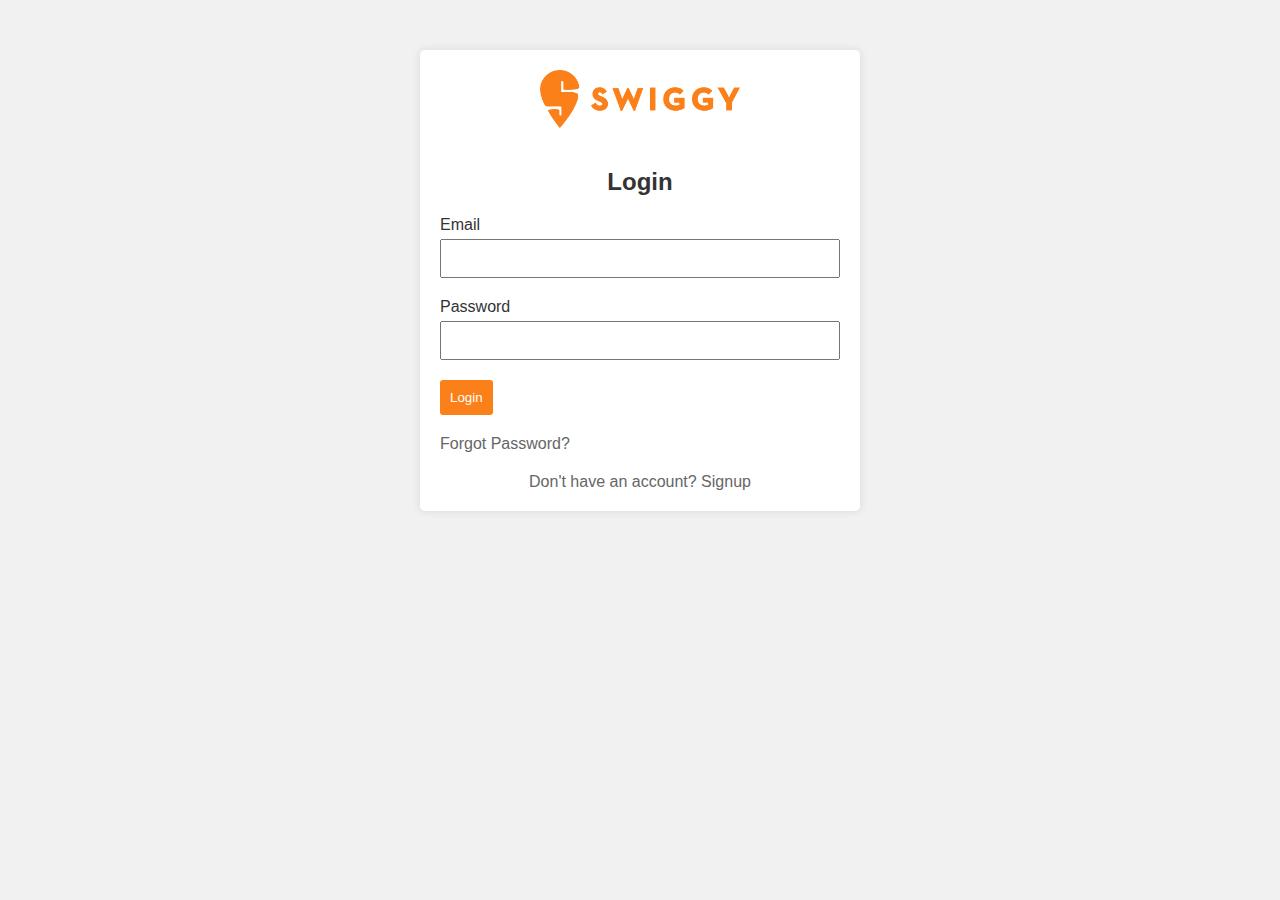
<file: html/login.html>
<!DOCTYPE html>
<html lang="en">
<head>
    <meta charset="UTF-8">
    <title>Swiggy Login</title>
    <link rel="stylesheet" href="login-style.css">
</head>
<body>
    <div class="login-box">
        <img src="swiggy-logo.png" alt="Swiggy Logo">
        <h1>Login</h1>
        <form id="login-form">
            <label for="email">Email</label>
            <input type="email" id="email" name="email" required>
            <label for="password">Password</label>
            <input type="password" id="password" name="password" required>
            <input type="submit" value="Login">
            <a href="#">Forgot Password?</a>
        </form>
        <a href="signup.html">Don't have an account? Signup</a>
    </div>

    <script src="login-script.js"></script>
</body>
</html>
</file>
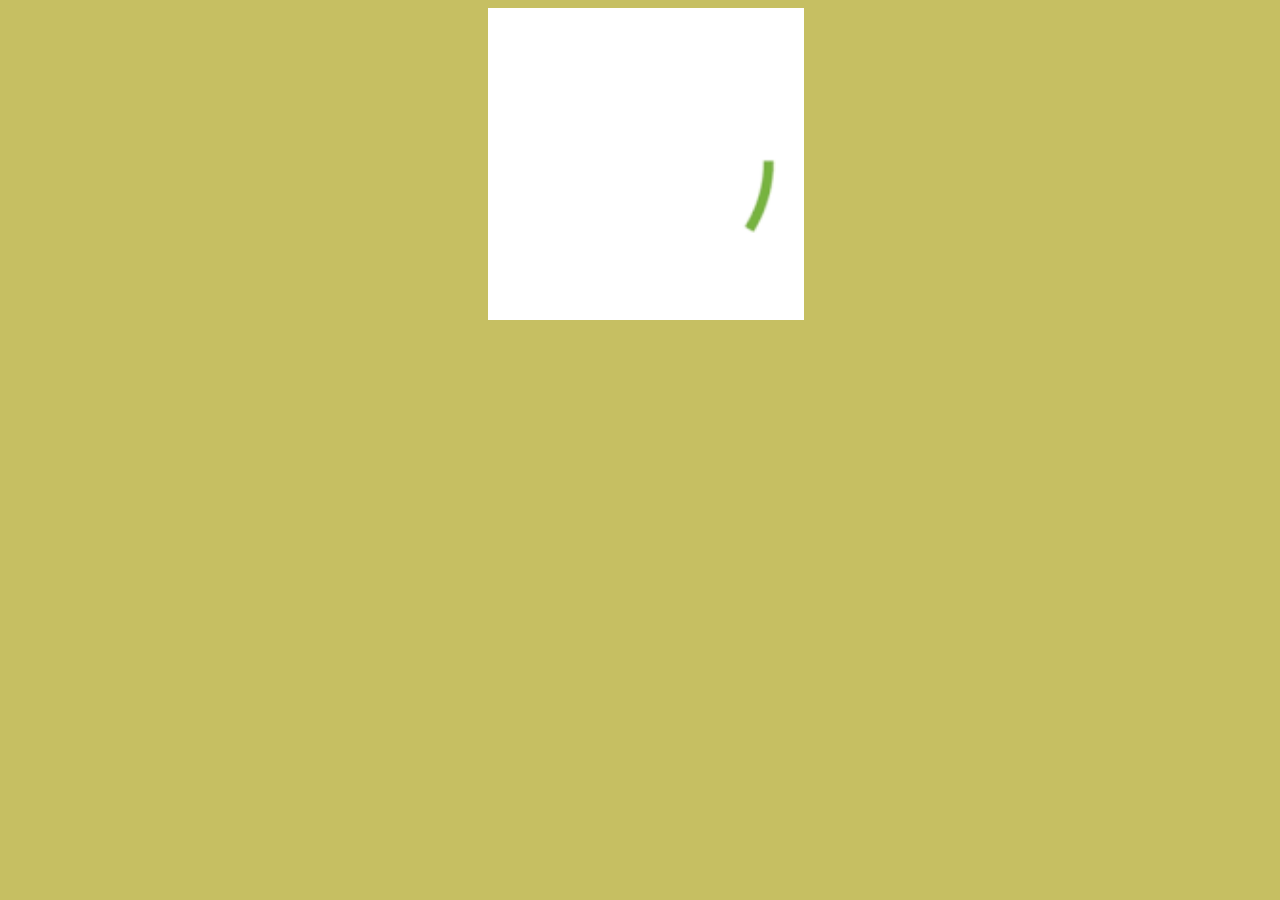
<file: html/Successfull.html>
<!DOCTYPE html>
<html lang="en">

<head>
    <meta charset="UTF-8">
    <meta http-equiv="X-UA-Compatible" content="IE=edge">
    <meta name="viewport" content="width=device-width, initial-scale=1.0">
    <title>Document</title>
    <style>
        body {
            background-color: #c6bf62;
            
        }

        img {
            padding-left: 38%;
            padding-right: 25%;
            width: 25%;
        }

        hr {
            width: 30%;
        }

        p {
            text-align: center;
        }

        #pay1 {
            font-size: 50px;
            margin-top: -10px;
        }

        #pay2 {
            font-size: 20px;
            margin-top: -20px;
        }
    </style>
</head>

<body>
    <img src="../images/success.gif" alt="">
    <div>
        <p id="pay1"></p>
        <p id="pay2"></p>

    </div>
</body>

</html>
<script>
    setTimeout(function () {
        var delayedText1 = document.getElementById('pay1');
        delayedText1.innerHTML = 'Payment successful !';

        var delayedText2 = document.getElementById('pay2');
        delayedText2.innerHTML = ' Your order will be delivered soon';

    }, 2000);
    // For redirect to Home page.

    setTimeout(function () {
        window.location.href = "./northindian.html";

    }, 4000);


</script>
</file>
<file: html/login-style.css>
body {
  background: #f1f1f1;
  font-family: Arial, sans-serif;
}

.login-box {
  width: 400px;
  background: #fff;
  color: #333;
  margin: 50px auto;
  padding: 20px;
  border-radius: 5px;
  box-shadow: 0 0 10px rgba(0, 0, 0, 0.1);
  text-align: center;
}

.login-box img {
  width: 50%;
  margin-bottom: 20px;
}

.login-box h1 {
  font-size: 24px;
  margin-bottom: 20px;
}

.login-box form {
  text-align: left;
}

.login-box label {
  display: block;
  font-size: 16px;
  margin-bottom: 5px;
}

.login-box input[type="email"],
.login-box input[type="password"] {
  width: 100%;
  padding: 10px;
  margin-bottom: 20px;
  /* border: none; */
  /* border-radius: 3px; */
  box-sizing: border-box;
}

.login-box input[type="submit"] {
  background: #fc8019;
  color: #fff;
  border: none;
  padding: 10px;
  border-radius: 3px;
  cursor: pointer;
}

.login-box input[type="submit"]:hover {
  background: #e27000;
}

.login-box a {
  display: block;
  margin-top: 20px;
  color: #666;
  text-decoration: none;
}

.login-box a:hover {
  color: #fc8019;
}

.alert {
  background-color: #f44336;
  color: white;
  padding: 10px;
  margin-bottom: 20px;
}

.close-btn {
  color: #fff;
  float: right;
  font-size: 22px;
  font-weight: bold;
  cursor: pointer;
}
</file>
